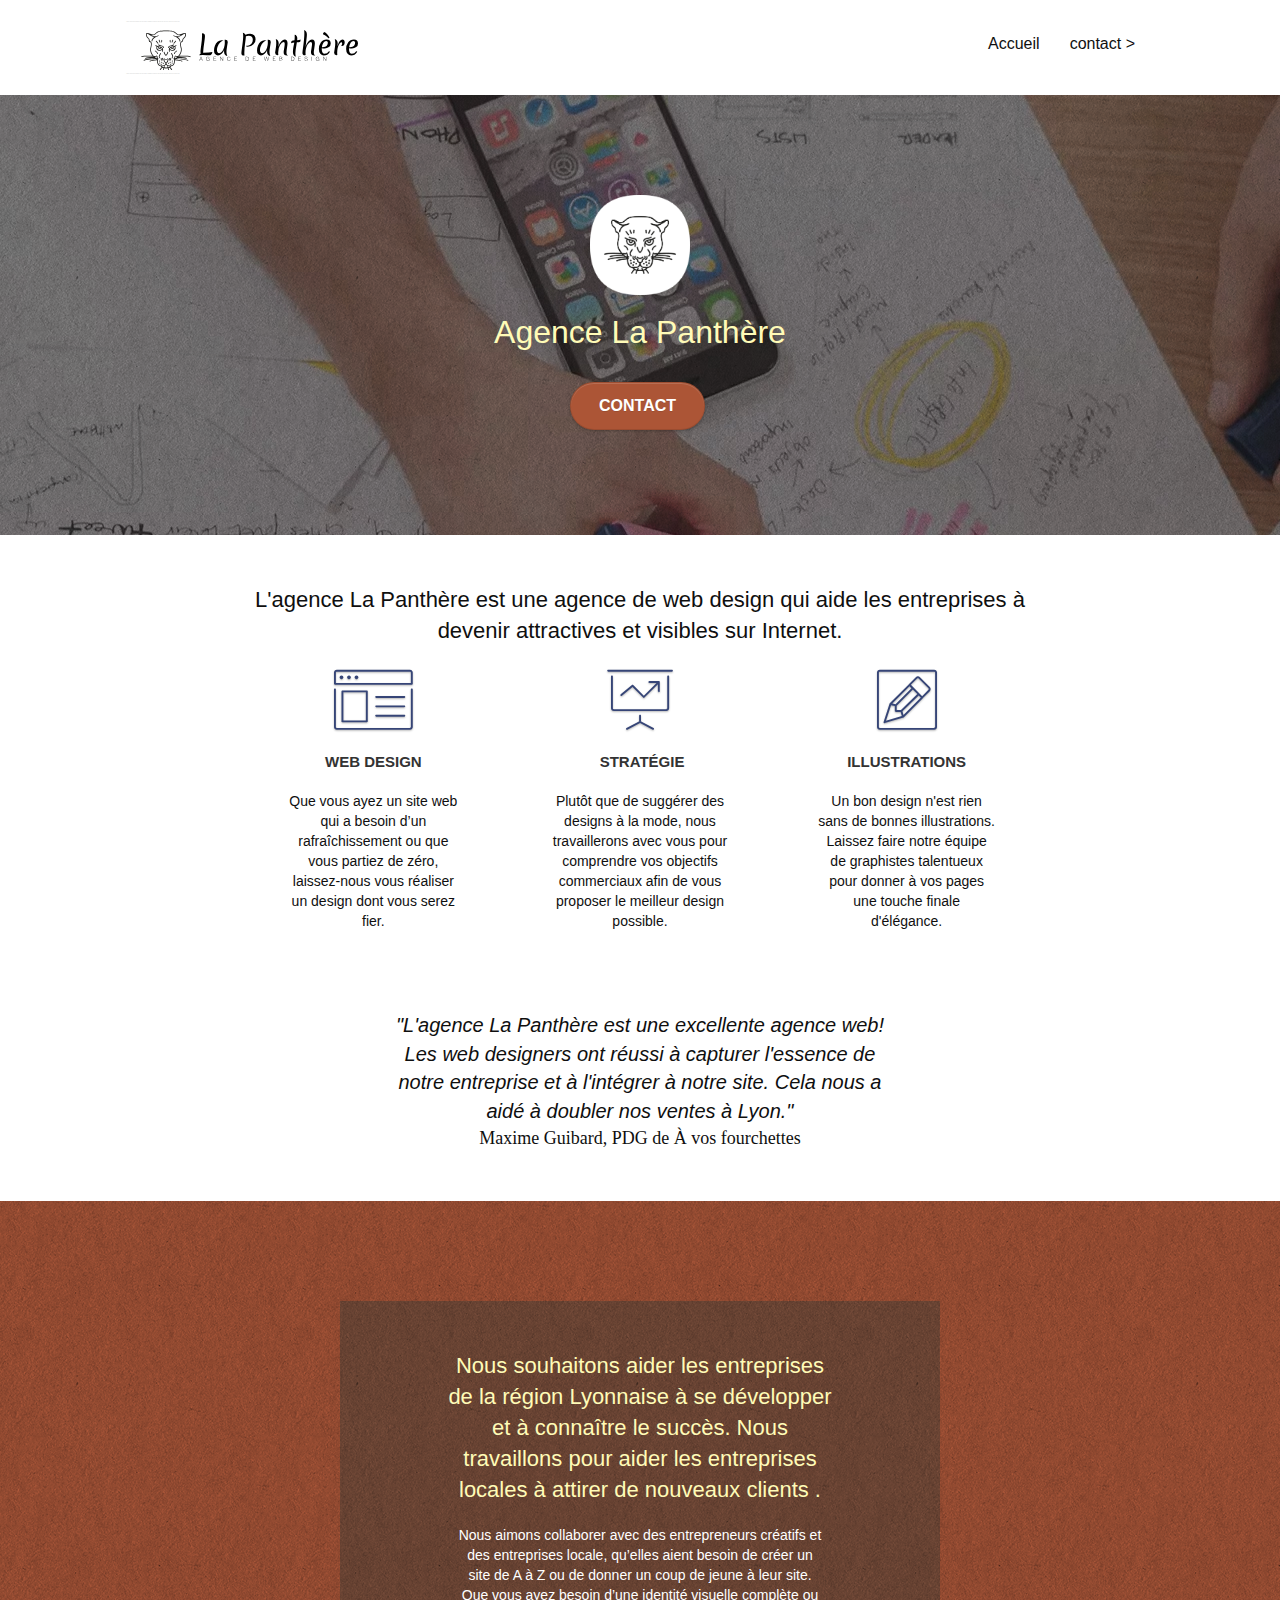
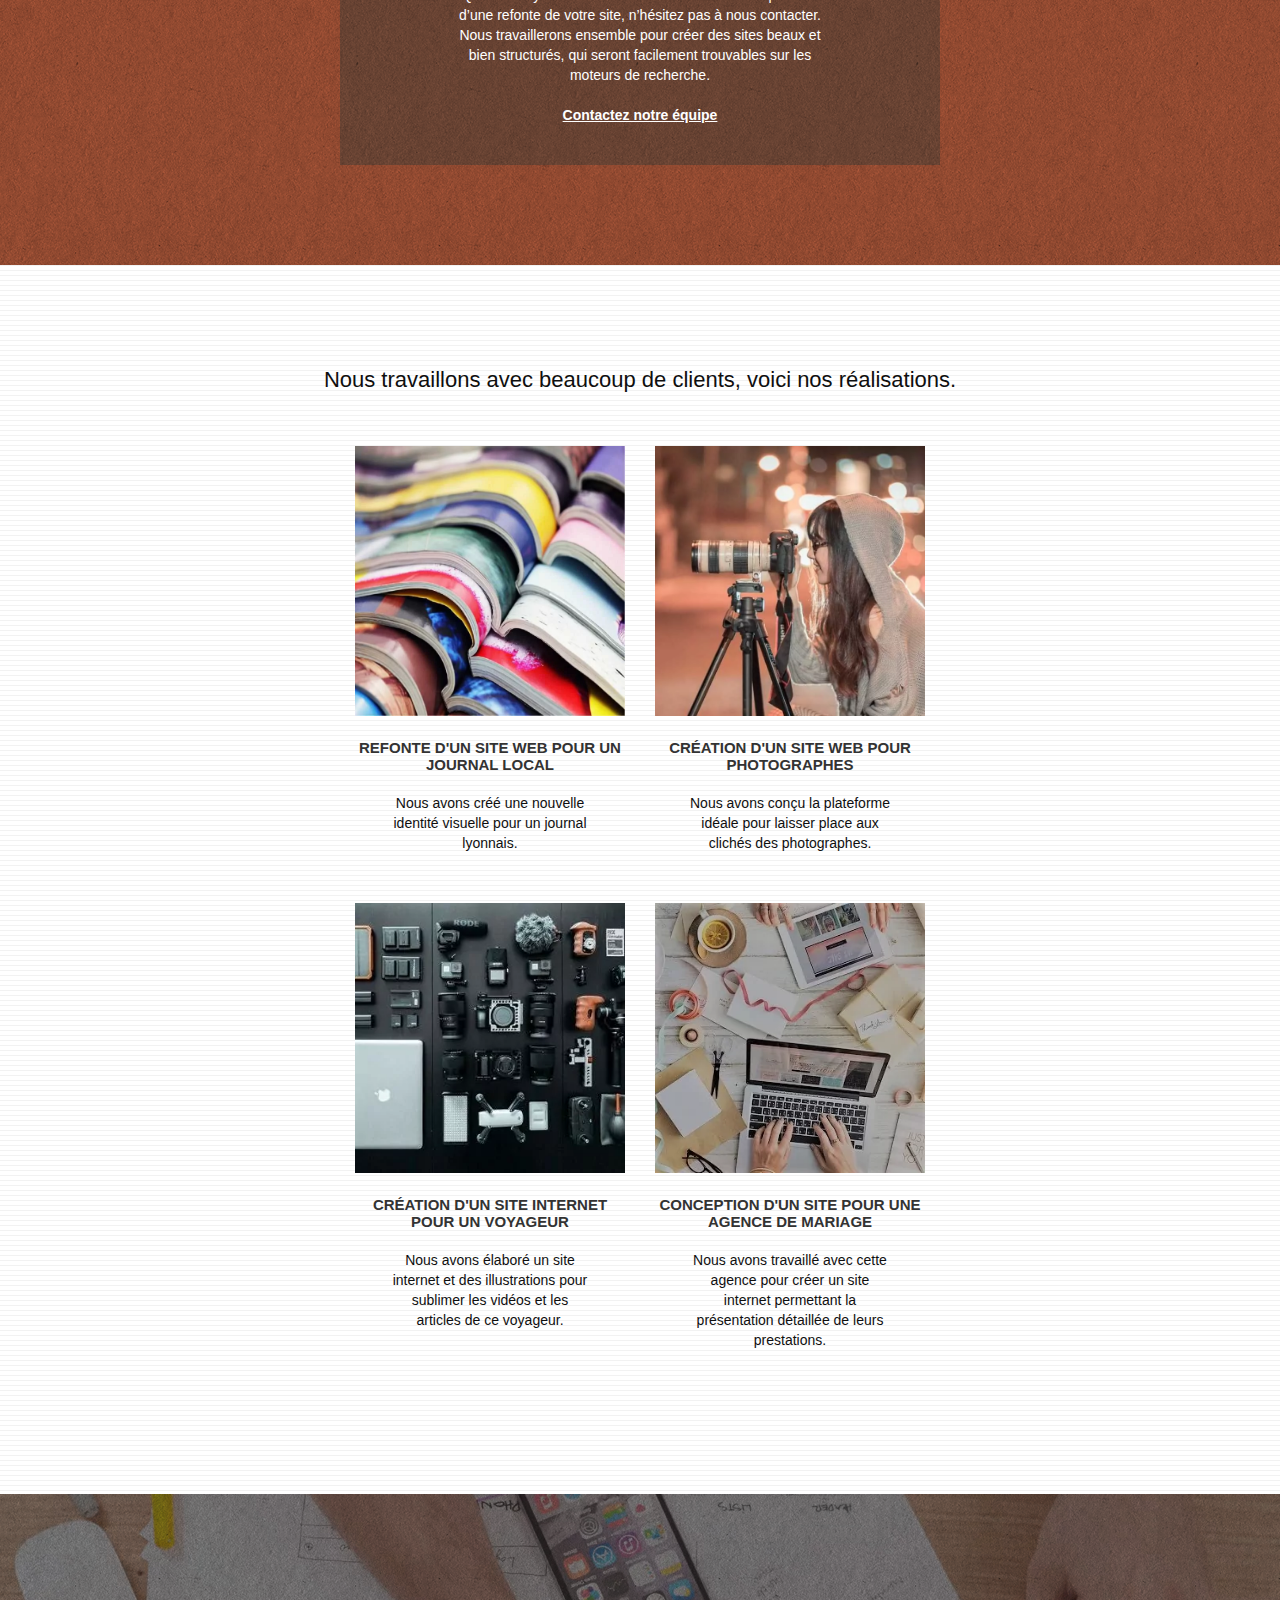
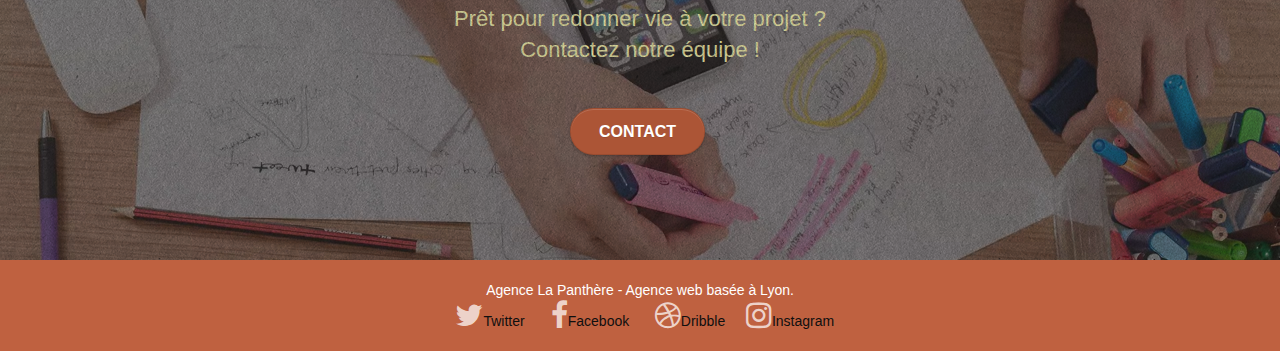
<file: index.html>
<!doctype html>
<html lang="fr">
<head>
    <meta charset="utf-8">
    <!-- <meta name="keywords" content="seo, google, site web, site internet, agence design paris, agence design, agence design,agence design,agence design,agence design,agence design,agence design,agence design,agence design"> --><!-- obsolète -->
    <meta name="description" content="L'agence La Panthère à Lyon est une entreprise de web design agile et adaptable, avec des graphistes talentueux qui rendent les entreprises attractives et visibles sur Internet avec des beaux sites structurés, pour leur succès.">
    <meta name="viewport" content="width=device-width, initial-scale=1.0, viewport-fit=cover">
    <link rel="shortcut icon" type="image/png" href="favicon.jpg">
    
	<link rel="stylesheet" type="text/css" href="./css/bootstrap.css">
	<link rel="stylesheet" type="text/css" href="style.css">
	<link rel="stylesheet" type="text/css" href="./css/font-awesome.css">
	<link rel="stylesheet" type="text/css" href="./css/et-line.css">
	
    
	<script src="./js/jquery-2.1.0.js"></script>
	<script src="./js/bootstrap.js"></script>
	<script src="./js/blocs.js"></script>
	<script src="./js/jquery.touchSwipe.js" defer></script>
	<!-- <script src="./js/gmaps.js"></script> -->

    <title>Entreprise webdesign Lyon</title>

    
<!-- Analytics -->
 
<!-- Analytics END -->
    
</head>
<body>
<!-- Principal conteneur -->
<div class="page-container">
    
<!-- bloc-0 -->
<div class="bloc bgc-white l-bloc " id="bloc-0">
	<div class="container bloc-sm">

		<nav class="navbar row">
			<div class="navbar-header">
				<div class="keywords" style="color:#cccccc;font-size:1px;">Agence web à paris, stratégie web, web design, illustrations, design de site web, site web, web, internet, site internet, site</div>
				<a class="navbar-brand" href="index.html"><img src="img/agence-la-panthere-monochrome.svg" alt="paris web design logo agence web meilleure agence" height="40" /></a>
				<div class="keywords" style="color:#cccccc;font-size:1px;">Agence web à paris, stratégie web, web design, illustrations, design de site web, site web, web, internet, site internet, site</div>
				<button id="nav-toggle" type="button" class="ui-navbar-toggle navbar-toggle" data-toggle="collapse" data-target=".navbar-1">
					<span class="sr-only">Toggle navigation</span><span class="icon-bar"></span><span class="icon-bar"></span><span class="icon-bar"></span>
				</button>
			</div>
			<div class="collapse navbar-collapse navbar-1 special-dropdown-nav">
				<ul class="site-navigation nav navbar-nav">
					<li>
						<a href="index.html">Accueil</a>
					</li>
					<!-- <li>
					</li> -->
					<li>
						<a href="page2.html">contact &gt;</a>
					</li>
				</ul>
			</div>
		</nav>
	</div>
</div>
<!-- bloc-0 END -->

<!-- bloc-1-presentation -->
<div class="bloc bgc-dark-slate-blue bg-banniere d-bloc bg-t-edge bloc-bg-texture texture-paper b-parallax" id="bloc-1-hero">
	<div class="container bloc-lg">
		<div class="row tight-width-whitespace">
			<div class="col-sm-12">
				<img src="img/logo.png" class="center-block image-resize-mode" width="100" alt="Agence La Panthère, agence web paris, création logo paris" />
				<h1 class="text-center hero-bloc-text tc-white ">
					Agence La Panthère
				</h1>
				<div class="text-center">
					<a href="page2.html" class="btn btn-lg btn-clean btn-rd cta-hero btn-atomic-tangerine" id="cta-hero">Contact</a>
				</div>
			</div>
		</div>
	</div>
</div>
<!-- bloc-1-presentation END -->

<!-- bloc-2-services -->
<div class="bloc bgc-white l-bloc" id="bloc-2-services">
	<div class="container bloc-md">
		<div class="row">
			<div class="col-sm-12 text-center">
				<h2>L'agence La Panthère est une agence de web design qui aide les entreprises à devenir attractives et visibles sur Internet.</h2><!-- <img alt="agence web, agence web paris, web design paris, stratégie web" src="img/title.png" /> -->
			</div>
		</div>
		<div class="row voffset-lg med-width-whitespace">
			<div class="col-sm-4">
				<div class="text-center">
					<span class="et-icon-browser sm-shadow icon-dark-slate-blue icons icon-lg"></span>
				</div>
				<h3 class="mg-md text-center">
					Web design
				</h3>
				<p class="text-center ">
					Que vous ayez un site web qui a besoin d&rsquo;un rafraîchissement ou que vous partiez de zéro, laissez-nous vous réaliser un design dont vous serez fier.
				</p>
			</div>
			<div class="col-sm-4">
				<div class="text-center">
					<span class="et-icon-presentation sm-shadow icon-dark-slate-blue icons icon-lg"></span>
				</div>
				<h3 class="mg-md text-center">
					&nbsp;Stratégie
				</h3>
				<p class="text-center ">
					Plutôt que de suggérer des designs à la mode, nous travaillerons avec vous pour comprendre vos objectifs commerciaux afin de vous proposer le meilleur design possible.<br>
				</p>
			</div>
			<div class="col-sm-4">
				<div class="text-center">
					<span class="et-icon-edit sm-shadow icon-dark-slate-blue icons icon-lg"></span>
				</div>
				<h3 class="mg-md text-center">
					Illustrations
				</h3>
				<p class="text-center ">
					Un bon design n'est rien sans de bonnes illustrations. Laissez faire notre équipe de graphistes talentueux pour donner à vos pages une touche finale d'élégance.
				</p>
			</div>
		</div>
		<div class="row voffset-lg voffset">
			<div class="col-xs-12 col-md-8 col-md-offset-2 text-center">
				<p class="citation"><cite>"L'agence La Panthère est une excellente agence web! Les web designers ont réussi à capturer l'essence de notre entreprise et à l'intégrer à notre site. Cela nous a aidé à doubler nos ventes à Lyon."</cite><br/>Maxime Guibard, PDG de À vos fourchettes</p>
				<!-- <img alt="agence web, agence web paris, web design paris, stratégie web" src="img/citation.png" /> -->

			</div>
		</div>
	</div>
</div>
<!-- bloc-2-services END -->

<!-- bloc-3-what-i-do -->
<div class="bloc tc-white bgc-atomic-tangerine bg-presentation d-bloc bloc-bg-texture texture-paper b-parallax" id="bloc-3-what-i-do">
	<div class="container bloc-lg">
		<div class="row tight-width-whitespace black-background">
			<div class="col-sm-12">
				<h2 class="mg-md text-center tc-white">
					Nous souhaitons aider les entreprises de la région Lyonnaise à se développer et à connaître le succès. Nous travaillons pour aider les entreprises locales à attirer de nouveaux clients .<br>
				</h2>
				<p class="text-center white">
					Nous aimons collaborer avec des entrepreneurs créatifs et des entreprises locale, qu’elles aient besoin de créer un site de A à Z ou de donner un coup de jeune à leur site. Que vous ayez besoin d’une identité visuelle complète ou d’une refonte de votre site, n’hésitez pas à nous contacter. Nous travaillerons ensemble pour créer des sites beaux et bien structurés, qui seront facilement trouvables sur les moteurs de recherche. <br><br><a class="ltc-white bold-link" href="page2.html">Contactez notre équipe</a><br>
				</p>
			</div>
		</div>
	</div>
</div>
<!-- bloc-3-what-i-do END -->

<!-- bloc-4-portfolio -->
<div class="bloc bgc-white bg-lines-h2-bg bg-repeat l-bloc" id="bloc-4-portfolio">
	<div class="container bloc-lg">
		<div class="row">
			<div class="col-sm-12 text-center">
				<!-- <img alt="agence web, agence web paris, web design paris, stratégie web" src="img/title2.png" /> -->
				<h2>Nous travaillons avec beaucoup de clients, voici nos réalisations.</h2>
			</div>
		</div>
		<div class="row tight-width-whitespace portfolio-row">
			<div class="col-sm-6">
				<a href="#" data-lightbox="img/1.webp" data-gallery-id="gallery-1" data-caption="Refonte d'un site web pour un journal local" data-frame="snapshot-lb"><img src="img/1.webp" alt="paris web design logo agence web meilleure agence et refonte site web journal" class="img-responsive portfolio-thumb" /></a>
				<h3 class="mg-md text-center">
					Refonte d'un site web pour un journal local
				</h3>
				<p class="text-center">
					Nous avons créé une nouvelle identité visuelle pour un journal lyonnais.
				</p>
			</div>
			<div class="col-sm-6">
				<a href="#" data-lightbox="img/2.webp" data-gallery-id="gallery-1" data-caption="Création d'un site web pour photographes" data-frame="snapshot-lb"><img src="img/2.webp" class="img-responsive portfolio-thumb" alt="paris web design logo agence web meilleure agence, Création d'un site web pour photographes" /></a>
				<h3 class="mg-md text-center">
					Création d'un site web pour photographes
				</h3>
				<p class="text-center">
					Nous avons conçu la plateforme idéale pour laisser place aux clichés des photographes.
				</p>
			</div>
		</div>
		<div class="row tight-width-whitespace portfolio-row">
			<div class="col-sm-6">
				<a href="#" data-lightbox="img/3.webp" data-gallery-id="gallery-1" data-caption="Création d'un site internet pour un voyageur" data-frame="snapshot-lb"><img src="img/3.webp" class="img-responsive portfolio-thumb" alt="paris web design logo agence web meilleure agence, Création d'un site web pour voyageur"/></a>
				<h3 class="mg-md text-center">
					Création d'un site internet pour un voyageur
				</h3>
				<p class="text-center">
					Nous avons élaboré un site internet et des illustrations pour sublimer les vidéos et les articles de ce voyageur.
				</p>
			</div>
			<div class="col-sm-6">
				<a href="#" data-lightbox="img/4.webp" data-gallery-id="gallery-1" data-caption="Conception d'un site pour une agence de mariage" data-frame="snapshot-lb"><img src="img/4.webp" class="img-responsive portfolio-thumb" alt="paris web design logo agence web meilleure agence, Création d'un site web pour agence de mariage" /></a>
				<h3 class="mg-md text-center">
					Conception d'un site pour une agence de mariage
				</h3>
				<p class="text-center">
					Nous avons travaillé avec cette agence pour créer un site internet permettant la présentation détaillée de leurs prestations.
				</p>
			</div>
		</div>
	</div>
</div>
<!-- bloc-4-portfolio END -->

<!-- bloc-5-cta -->
<div class="bloc bgc-dark-slate-blue bg-banniere d-bloc bloc-bg-texture texture-paper" id="bloc-5-cta">
	<div class="container bloc-lg">
		<div class="row">
			<h2 class="mg-md text-center tc-white">
				Prêt pour redonner vie à votre projet ?<br>Contactez notre équipe !
			</h2>
			<div class="col-sm-12 text-center">
				<a href="page2.html" class="btn btn-atomic-tangerine btn-clean btn-rd btn-lg cta-hero">Contact</a>
			</div>
		</div>
	</div>
</div>
<!-- bloc-5-cta END -->

<!-- Footer - bloc-8 -->
<div class="bloc bgc-atomic-tangerine d-bloc" id="bloc-8">
	<div class="container bloc-sm">
		<div class="row">
			<div class="col-sm-12">
				<p class="text-center white">
					Agence La Panthère - Agence web basée à Lyon.<br>
				</p>
				<div class="row row-no-gutters social">
					<div class="col-sm-3">
						<div class="text-center">
							<a class="social" href="index.html"><span class="fa fa-twitter icon-md"></span>Twitter</a>
						</div>
					</div>
					<div class="col-sm-3">
						<div class="text-center">
							<a class="social" href="index.html"><span class="fa fa-facebook icon-md"></span>Facebook</a>
						</div>
					</div>
					<div class="col-sm-3">
						<div class="text-center">
							<a class="social" href="index.html"><span class="fa fa-dribbble icon-md"></span>Dribble</a>
						</div>
					</div>
					<div class="col-sm-3">
						<div class="text-center">
							<a class="social" href="index.html"><span class="fa fa-instagram icon-md"></span>Instagram</a>
						</div>
					</div>
					<!-- <div class="keywords" style="color:#ffffff;">Agence web à paris, stratégie web, web design, illustrations, design de site web, site web, web, internet, site internet, site</div> -->
				</div>
				<!-- <div class="row"> -->
					<!-- <div class="col-sm-4">
						Partenaires
							<ul>
								<li><a href="voiture.com">voiture.com</a></li>
								<li><a href="pizza.com">pizza.com</a></li>
								<li><a href="matoiture.com">matoiture.com</a></li>
								<li><a href="immobilierseo.com">immobilierseo.com</a></li>
							</ul>		
					</div> -->
					<!-- <div class="col-sm-4"> -->
						<!-- Annuaires -->
						<!-- <ul> -->
							<!-- <li><a href="annuaireagence.com">annuaireagence.com</a></li> -->
							<!-- <li><a href="annuaireseo.com">annuaireseo.com</a></li> -->
							<!-- <li><a href="annuairemarketing.com">annuairemarketing.com</a></li> -->
							<!-- <li><a href="123seoture.com">123seo.com</a></li> -->
							<!-- <li><a href="123site.com">123site.com</a></li> -->
							<!-- <li><a href="annuairewordpress.com">annuairewordpress.com</a></li> -->
							<!-- <li><a href="listeagence.com">listeagence.com</a></li> -->
							<!-- <li><a href="meilleuresagencesparis.com">meilleuresagencesparis.com</a></li> -->
							<!-- <li><a href="listeseo.com">listeseo.com</a></li> -->
						<!-- </ul> -->
					<!-- </div> -->
					<!-- <div class="col-sm-4">
						Annuaires liste 2
						<ul>
							<li><a href="betterseo.com">betterseo.com</a></li>
							<li><a href="ameliorerseo.com">ameliorerseo.com</a></li>
							<li><a href="seojuicelien.com">seojuicelien.com</a></li>
							<li><a href="meilleursliens.com">meilleursliens.com</a></li>
							<li><a href="liensagogo.com">liensagogo.com</a></li>
							<li><a href="backlink.com">backlink.com</a></li>
							<li><a href="linkjuiceannuaire.com">linkjuiceannuaire.com</a></li>
							<li><a href="remontersurgoogle.com">remontersurgoogle.com</a></li>
							<li><a href="vraiseofiable.com">vraiseofiable.com</a></li>
						</ul>
					</div> -->
				<!-- </div> -->
			</div>
		</div>
	</div>
</div>
<!-- Footer - bloc-8 END -->

</div>
<!-- Principal conteneur END -->
    

</body>
</html>
</file>
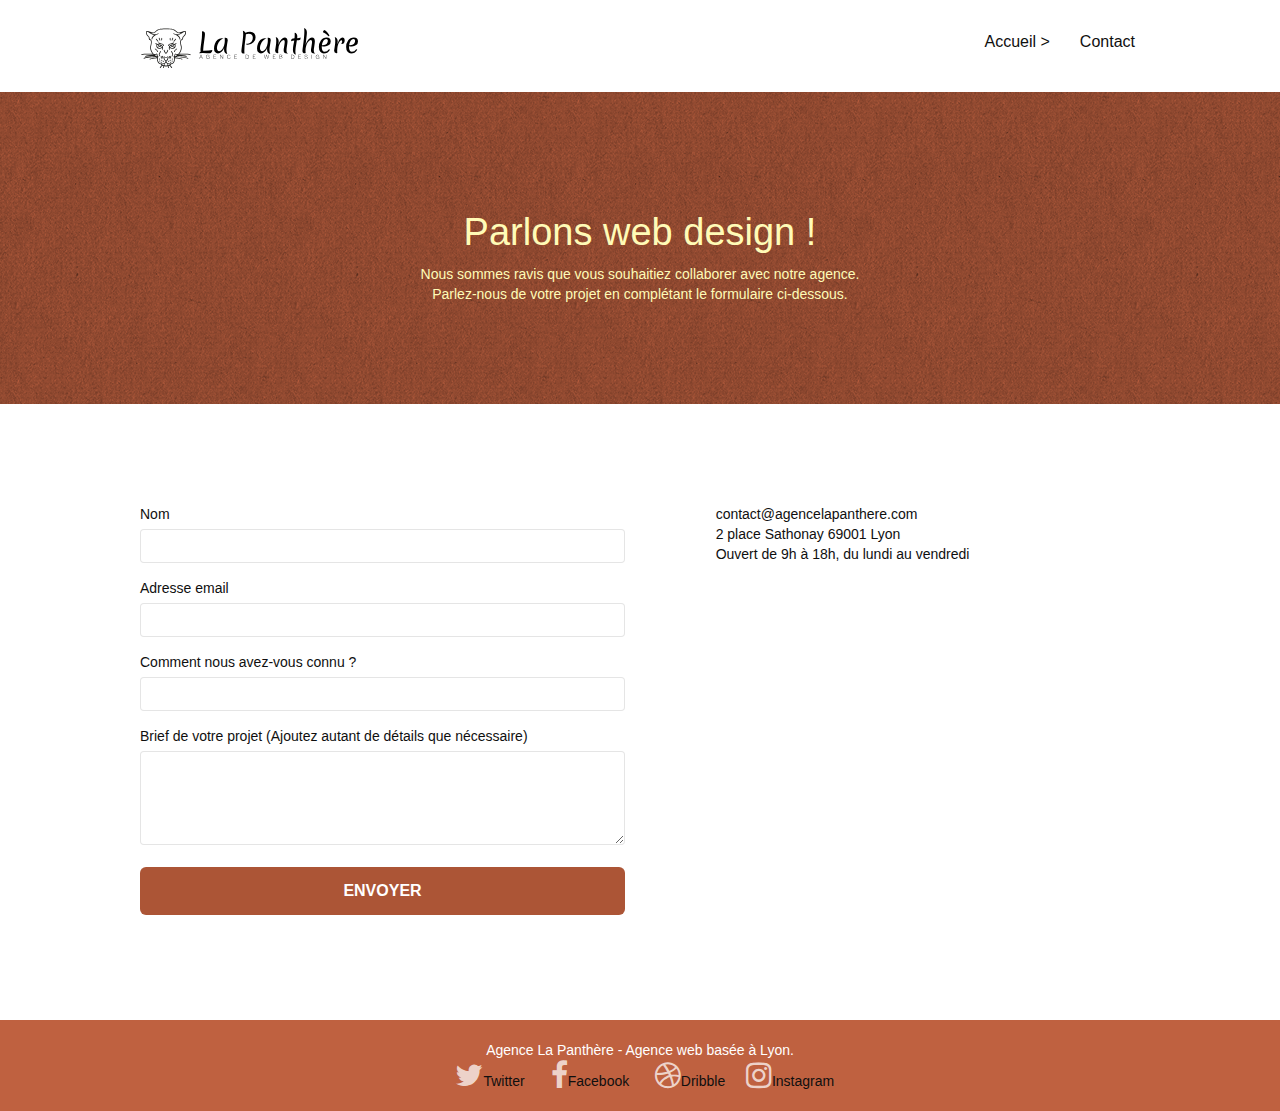
<file: page2.html>
<!doctype html>
<html lang="fr">
<head>
    <meta charset="utf-8">
    <!-- <meta name="keywords" content=""> --><!-- obsolète -->
    <meta name="description" content="">
    <meta name="viewport" content="width=device-width, initial-scale=1.0, viewport-fit=cover">
    <link rel="shortcut icon" type="image/png" href="favicon.jpg">
    <!-- <link rel="stylesheet" type="text/css" href="./css/bootstrap.min.css"> -->
	<link rel="stylesheet" type="text/css" href="./css/bootstrap.css">
	<link rel="stylesheet" type="text/css" href="style.css">
	<!-- <link rel="stylesheet" type="text/css" href="./css/font-awesome.min.css"> -->
	<link rel="stylesheet" type="text/css" href="./css/font-awesome.css">
	<!-- <link rel="stylesheet" type="text/css" href="./css/et-line.min.css"> -->
	<link rel="stylesheet" type="text/css" href="./css/et-line.css">
	
    
	<!-- 	<script src="./js/jquery-2.1.0.min.js"></script> -->
	<script src="./js/jquery-2.1.0.js" defer></script>
	<!-- <script src="./js/bootstrap.min.js"></script> -->
	<script src="./js/bootstrap.js" defer></script>
	<!-- <script src="./js/blocs.js"></script> -->
	<!-- <script src="./js/blocs.min.js"></script> -->
	<script src="./js/jqBootstrapValidation.js" defer></script>
	<script src="./js/formHandler.js" defer></script>
    <title>contact - La Panthère</title>

    
<!-- Analytics -->
 
<!-- Analytics END -->
    
</head>
<body>
<!-- Principal conteneur -->
<div class="page-container">
    
<!-- bloc-0 -->
<div class="bloc bgc-white l-bloc " id="bloc-0">
	<div class="container bloc-sm">
		<nav class="navbar row">
			<div class="navbar-header">
				<a class="navbar-brand" href="index.html"><img src="img/agence-la-panthere-monochrome.svg" alt="atlanta web design logo" height="40" /></a>
				<button id="nav-toggle" type="button" class="ui-navbar-toggle navbar-toggle" data-toggle="collapse" data-target=".navbar-1">
					<span class="sr-only">Toggle navigation</span><span class="icon-bar"></span><span class="icon-bar"></span><span class="icon-bar"></span>
				</button>
			</div>
			<div class="collapse navbar-collapse navbar-1 special-dropdown-nav">
				<ul class="site-navigation nav navbar-nav">
					<li>
						<a href="index.html">Accueil &gt;</a>
					</li>
					<!-- <li>
					</li> -->
					<li>
						<a href="page2.html">Contact</a>
					</li>
				</ul>
			</div>
		</nav>
	</div>
</div>
<!-- bloc-0 END -->

<!-- bloc-6 -->
<div class="bloc bg-dots-bg bg-repeat bgc-atomic-tangerine d-bloc bloc-bg-texture texture-paper" id="bloc-6">
	<div class="container bloc-lg">
		<div class="row">
			<div class="col-sm-12">
				<h1 class="text-center hero-bloc-text tc-white">
					Parlons web design !
				</h1>
				<p class="text-center mg-lg tc-white tight-width-whitespace">
					Nous sommes ravis que vous souhaitiez collaborer avec notre agence.<br>
					Parlez-nous de votre projet en complétant le formulaire ci-dessous.
				</p>
			</div>
		</div>
	</div>
</div>
<!-- bloc-6 END -->

<!-- bloc-7 -->
<div class="bloc bgc-white l-bloc" id="bloc-7">
	<div class="container bloc-lg">
		<div class="row">
			<div class="col-sm-6">
				<form id="form_1" novalidate data-success-msg="Your message has been sent." data-fail-msg="Sorry it seems that our mail server is not responding, Sorry for the inconvenience!">
					<div class="form-group">
						<label>
							Nom
						</label>
						<input id="name" class="form-control" required />
					</div>
					<div class="form-group">
						<label>
							Adresse email
						</label>
						<input id="email" class="form-control" type="email" required />
					</div>
					<div class="form-group">
						<label>
							Comment nous avez-vous connu ?
						</label>
						<input class="form-control" type="email" required id="input_504" />
					</div>
					<div class="form-group">
						<label>
							Brief de votre projet (Ajoutez autant de détails que nécessaire)<br>
						</label><textarea id="message" class="form-control" rows="4" cols="50" required></textarea>
					</div> 
					<button class="bloc-button btn btn-lg btn-block cta-hero btn-atomic-tangerine" type="submit">
						Envoyer
					</button>
				</form>
			</div>
			<div class="col-sm-6">
				<p>
					contact@agencelapanthere.com<br>2 place Sathonay 69001 Lyon<br>Ouvert de 9h à 18h, du lundi au vendredi<br>
				</p>
			</div>
		</div>
	</div>
</div>
<!-- bloc-7 END -->

<!-- ScrollToTop Button -->
<a class="bloc-button btn btn-d scrollToTop" onclick="scrollToTarget('1')"><span class="fa fa-chevron-up"></span></a>
<!-- ScrollToTop Button END-->


<!-- Footer - bloc-8 -->
<div class="bloc bgc-atomic-tangerine d-bloc" id="bloc-8">
	<div class="container bloc-sm">
		<div class="row">
			<div class="col-sm-12">
				<p class="text-center white">
					Agence La Panthère - Agence web basée à Lyon.<br>
				</p>
				<div class="row row-no-gutters social">
					<div class="col-sm-3">
						<div class="text-center">
							<a class="social" href="index.html"><span class="fa fa-twitter icon-md"></span>Twitter</a>
						</div>
					</div>
					<div class="col-sm-3">
						<div class="text-center">
							<a class="social" href="index.html"><span class="fa fa-facebook icon-md"></span>Facebook</a>
						</div>
					</div>
					<div class="col-sm-3">
						<div class="text-center">
							<a class="social" href="index.html"><span class="fa fa-dribbble icon-md"></span>Dribble</a>
						</div>
					</div>
					<div class="col-sm-3">
						<div class="text-center">
							<a class="social" href="index.html"><span class="fa fa-instagram icon-md"></span>Instagram</a>
						</div>
					</div>
				</div>
			</div>
		</div>
	</div>
</div>
<!-- Footer - bloc-8 END -->

</div>
<!-- Principal conteneur END -->
    

</body>
</html>
</file>
<file: style.css>
body {
    margin: 0;
    padding: 0;
    background: #FFF;
    overflow-x: hidden;
    -webkit-font-smoothing: antialiased;
    -moz-osx-font-smoothing: grayscale;
}

p{
    max-width: 75%;
    margin:auto;
}

h2{
    max-width: 80%;
    margin: auto;
}
a,
button {
    transition: all .3s ease-in-out;
    outline: none!important;
}

a:hover {
    text-decoration: none;
    cursor: pointer;
}

#page-loading-blocs-notifaction {
    position: fixed;
    top: 0;
    bottom: 0;
    width: 100%;
    z-index: 100000;
    background: #FFFFFF url("img/pageload-spinner.gif") no-repeat center center;
}

.bloc {
    width: 100%;
    clear: both;
    background: 50% 50% no-repeat;
    padding: 0 50px;
    -webkit-background-size: cover;
    -moz-background-size: cover;
    -o-background-size: cover;
    background-size: cover;
    position: relative;
}

.bloc .container {
    padding-left: 0;
    padding-right: 0;
}

.bloc-lg {
    padding: 100px 50px;
}

.bloc-md {
    padding: 50px;
}

.bloc-sm {
    padding: 20px 50px;
}

.bg-center,
.bg-l-edge,
.bg-r-edge,
.bg-t-edge,
.bg-b-edge,
.bg-tl-edge,
.bg-bl-edge,
.bg-tr-edge,
.bg-br-edge,
.bg-repeat {
    -webkit-background-size: auto!important;
    -moz-background-size: auto!important;
    -o-background-size: auto!important;
    background-size: auto!important;
}

.bg-repeat {
    background: repeat;
}

.bg-t-edge {
    background: top no-repeat;
}

.bloc-bg-texture::before {
    content: "";
    background-size: 2px 2px;
    position: absolute;
    top: 0;
    bottom: 0;
    left: 0;
    right: 0;
}

.texture-paper::before {
    background: url("img/texture-paper.png");
    background-size: 280px 280px;
}

.b-parallax {
    background-attachment: fixed;
}

.d-bloc {
    color: rgba(255, 255, 255, .7);
}

.d-bloc button:hover {
    color: rgba(255, 255, 255, .9);
}

.d-bloc .icon-round,
.d-bloc .icon-square,
.d-bloc .icon-rounded,
.d-bloc .icon-semi-rounded-a,
.d-bloc .icon-semi-rounded-b {
    border-color: rgba(255, 255, 255, .9);
}

.d-bloc .divider-h span {
    border-color: rgba(255, 255, 255, .2);
}

.d-bloc .a-btn,
.d-bloc .navbar a,
.d-bloc .navbar-brand,
.d-bloc a .icon-sm,
.d-bloc a .icon-md,
.d-bloc a .icon-lg,
.d-bloc a .icon-xl,
.d-bloc h1 a,
.d-bloc h2 a,
.d-bloc h3 a,
.d-bloc h4 a,
.d-bloc h5 a,
.d-bloc h6 a,
.d-bloc p a {
    color: rgba(255, 255, 255, 0.747);
}

.d-bloc .a-btn:hover,
.d-bloc .navbar a:hover,
.d-bloc .navbar-brand:hover,
.d-bloc a:hover .icon-sm,
.d-bloc a:hover .icon-md,
.d-bloc a:hover .icon-lg,
.d-bloc a:hover .icon-xl,
.d-bloc h1 a:hover,
.d-bloc h2 a:hover,
.d-bloc h3 a:hover,
.d-bloc h4 a:hover,
.d-bloc h5 a:hover,
.d-bloc h6 a:hover,
.d-bloc p a:hover {
    color: rgba(255, 255, 255, 1);
}

.d-bloc .navbar-toggle .icon-bar {
    background: rgba(255, 255, 255, 1);
}

.d-bloc .btn-wire,
.d-bloc .btn-wire:hover {
    color: rgba(255, 255, 255, 1);
    border-color: rgba(255, 255, 255, 1);
}

.d-bloc .panel {
    color: rgba(0, 0, 0, .5);
}

.d-bloc .panel button:hover {
    color: rgba(0, 0, 0, .7);
}

.d-bloc .panel icon {
    border-color: rgba(0, 0, 0, .7);
}

.d-bloc .panel .divider-h span {
    border-color: rgba(0, 0, 0, .1);
}

.d-bloc .panel .a-btn {
    color: rgba(0, 0, 0, .6);
}

.d-bloc .panel .a-btn:hover {
    color: rgba(0, 0, 0, 1);
}

.d-bloc .panel .btn-wire,
.d-bloc .panel .btn-wire:hover {
    color: rgba(0, 0, 0, .7);
    border-color: rgba(0, 0, 0, .3);
}

.d-bloc .panel,
.l-bloc {
    color: rgba(0, 0, 0, .5);
}

.d-bloc .panel button:hover,
.l-bloc button:hover {
    color: rgba(0, 0, 0, .7);
}

.l-bloc .icon-round,
.l-bloc .icon-square,
.l-bloc .icon-rounded,
.l-bloc .icon-semi-rounded-a,
.l-bloc .icon-semi-rounded-b {
    border-color: rgba(0, 0, 0, .7);
}

.d-bloc .panel .divider-h span,
.l-bloc .divider-h span {
    border-color: rgba(0, 0, 0, .1);
}

.d-bloc .panel .a-btn,
.l-bloc .a-btn,
.l-bloc .navbar a,
.l-bloc .navbar-brand,
.l-bloc a .icon-sm,
.l-bloc a .icon-md,
.l-bloc a .icon-lg,
.l-bloc a .icon-xl,
.l-bloc h1 a,
.l-bloc h2 a,
.l-bloc h3 a,
.l-bloc h4 a,
.l-bloc h5 a,
.l-bloc h6 a,
.l-bloc p a {
    color: rgba(0, 0, 0, .6);
}

.d-bloc .panel .a-btn:hover,
.l-bloc .a-btn:hover,
.l-bloc .navbar a:hover,
.l-bloc .navbar-brand:hover,
.l-bloc a:hover .icon-sm,
.l-bloc a:hover .icon-md,
.l-bloc a:hover .icon-lg,
.l-bloc a:hover .icon-xl,
.l-bloc h1 a:hover,
.l-bloc h2 a:hover,
.l-bloc h3 a:hover,
.l-bloc h4 a:hover,
.l-bloc h5 a:hover,
.l-bloc h6 a:hover,
.l-bloc p a:hover {
    color: rgba(0, 0, 0, 1);
}

.l-bloc .navbar-toggle .icon-bar {
    color: rgba(0, 0, 0, .6);
}

.d-bloc .panel .btn-wire,
.d-bloc .panel .btn-wire:hover,
.l-bloc .btn-wire,
.l-bloc .btn-wire:hover {
    color: rgba(0, 0, 0, .7);
    border-color: rgba(0, 0, 0, .3);
}

.voffset {
    margin-top: 30px;
}

.voffset-lg {
    margin-top: 80px;
}

.row-no-gutters {
    margin-right: 0;
    margin-left: 0;
}

.row.row-no-gutters > [class^="col-"],
.row.row-no-gutters > [class*=" col-"] {
    padding-right: 0;
    padding-left: 0;
}

#bloc-1-hero h1 {
    font-size: 32px;
}

.navbar {
    margin-bottom: 0;
    z-index: 1;
}

.navbar-brand {
    height: auto;
    padding: 3px 15px;
    font-size: 25px;
    font-weight: normal;
    font-weight: 600;
    line-height: 44px;
}

.navbar-brand img {
    max-height: 200px;
    margin: 0 5px 0 0;
    display: inline;
}

.navbar-brand img[src$=svg] {
    min-width: 100px;
}

.nav-center .navbar-brand img {
    margin: 0;
}

.navbar .nav {
    padding-top: 2px;
    margin-right: -16px;
    float: right;
    z-index: 1;
}

.nav > li {
    float: left;
    margin-top: 4px;
    font-size: 16px;
}

.navbar-nav .open .dropdown-menu > li > a {
    text-align: inherit;
}

.navbar-nav li{
    margin-bottom: 15px;
}
.nav > li a:hover,
.nav > li a:focus {
    background: transparent;
}

.navbar-toggle {
    margin: 10px 10px 0 0;
    border: 0px;
}

.navbar-toggle:hover {
    background: transparent!important;
}

.navbar-toggle .icon-bar {
    background-color: rgba(0, 0, 0, .5);
    width: 26px;
}

.nav-invert .navbar .nav {
    float: left;
}

.nav-invert .navbar-header,
.nav-invert .navbar-brand {
    float: right;
    position: relative;
    z-index: 2;
}

.citation{
    font-family: "sans-serif";
    font-size: 18px;
    font-weight:200;    
}

.citation cite{
    font-family: "Helvetica", "sans-serif";
    
    font-size: 20px;
    font-weight: normal;
}

#bloc-8 .col-sm-4{
    margin-top: 20px;
}

.col-sm-6 a img{
    width: 100%;
    height: auto;
}

@media (min-width: 768px) {
    .site-navigation {
        position: absolute;
        top: 50%;
        right: 20px;
        transform: translate(0, -50%);
        -webkit-transform: translateY(-50%);
    }
    .nav > li .dropdown-menu a,
    .nav > li .dropdown-menu a:hover {
        color: #3b3b3b;
    }
    .nav-invert .site-navigation {
        left: 0;
        right: 0;
    }
    .nav-center {
        text-align: center;
    }
    .nav-center .navbar-header {
        width: 100%;
    }
    .nav-center .navbar-header,
    .nav-center .navbar-brand,
    .nav-center .nav > li {
        float: none;
        display: inline-block;
    }
    .nav-center .site-navigation {
        position: relative;
        width: 100%;
        right: 0;
        margin-right: 0px;
        margin-top: 20px;
    }
    .nav-center.mini-nav .navbar-toggle {
        float: none;
        margin: 10px auto 0;
    }
}

.nav > li > .dropdown a {
    background: none!important;
    display: block;
    padding: 14px 15px;
}

nav .caret {
    margin: 0 5px;
}

.dropdown-menu .dropdown-menu {
    top: -8px;
    left: 100%;
}

.dropdown-menu .dropmenu-flow-right {
    top: 100%;
    left: 0;
    margin-left: -1px;
    border-top-left-radius: 0;
    border-top-right-radius: 0;
}

.dropdown-menu .dropdown span {
    border: 4px solid black;
    border-top-color: transparent;
    border-right-color: transparent;
    border-bottom-color: transparent;
    margin: 6px -5px 0 0!important;
    float: right;
}

.mg-md {
    margin-top: 10px;
    margin-bottom: 20px;
}

.mg-lg {
    margin-top: 10px;
    margin-bottom: 40px;
}

.btn {
    margin: 0 5px 5px 0;
}

.btn.pull-right {
    margin: 0 0 5px 5px;
}

.btn-d,
.btn-d:hover,
.btn-d:focus {
    color: #FFF;
    background: rgba(0, 0, 0, .3);
}

button {
    outline: none!important;
}

.btn-rd {
    border-radius: 40px;
}

.btn-clean {
    border: 1px solid rgba(0, 0, 0, .08);
    border-bottom-color: rgba(0, 0, 0, .1);
    text-shadow: 0 1px 0 rgba(0, 0, 1, .1);
    box-shadow: 0 1px 3px rgba(0, 0, 1, .25), inset 0 1px 0 0 rgba(255, 255, 255, .15);
}

.icon-md {
    font-size: 30px!important;
}

.icon-lg {
    font-size: 60px!important;
}

.sm-shadow {
    text-shadow: 0 1px 2px rgba(0, 0, 0, .3);
}

.panel-sq,
.panel-sq .panel-heading,
.panel-sq .panel-footer {
    border-radius: 0;
}

.panel-rd {
    border-radius: 30px;
}

.panel-rd .panel-heading {
    border-radius: 29px 29px 0 0;
}

.panel-rd .panel-footer {
    border-radius: 0 0 29px 29px;
}

.form-control {
    border-color: rgba(0, 0, 0, .1);
    box-shadow: none;
}

.scrollToTop {
    width: 40px;
    height: 40px;
    position: fixed;
    bottom: 20px;
    right: 20px;
    /* opacity: 0; */
    display: none;
    z-index: 500;
    transition: all .3s ease-in-out;
}

.scrollToTop span {
    margin-top: 6px;
}

.showScrollTop {
    font-size: 14px;
    opacity: 1;
}

a[data-lightbox] {
    position: relative;
    display: block;
    text-align: center;
}

a[data-lightbox]:hover::before {
    content: "+";
    font-family: "HelveticaNeue-Light", "Helvetica Neue Light", "Helvetica Neue", Helvetica, Arial;
    font-size: 32px;
    width: 50px;
    height: 50px;
    margin-left: -25px;
    border-radius: 50%;
    background: rgba(0, 0, 0, .6);
    color: #FFF;
    font-weight: 100;
    z-index: 1;
    position: absolute;
    top: 50%;
    transform: translateY(-50%);
    -webkit-transform: translateY(-50%);
}

a[data-lightbox]:hover img {
    opacity: 0.6;
    -webkit-animation-fill-mode: none;
    animation-fill-mode: none;
}

#lightbox-modal {
    display: flex;
    align-items: center;
}

#lightbox-modal .modal-dialog {
    width: 90%;
    max-width: 900px;
    margin: 0 auto 0;
}

#lightbox-modal .modal-dialog img {
    max-height: 90vh;
    margin: 0 auto;
}

.lightbox-caption {
    padding: 20px;
    color: #FFF;
    background: rgba(0, 0, 0, .5);
    position: absolute;
    left: 15px;
    right: 15px;
    bottom: 5px;
}

.close-lightbox {
    color: #FFF;
    font-size: 30px;
    position: absolute;
    top: 20px;
    right: 20px;
    z-index: 20;
    background: rgba(0, 0, 0, .5);
    border: none;
    line-height: 30px;
    padding: 0 9px 5px;
    opacity: 0.3;
}

.close-lightbox:hover,
.next-lightbox:hover,
.prev-lightbox:hover {
    opacity: 1.0;
    color: #FFF;
}

.next-lightbox,
.prev-lightbox {
    font-size: 20px;
    color: rgba(255, 255, 255, .9);
    background: rgba(0, 0, 0, .5);
    transition: all .2s ease-in-out;
    position: absolute;
    top: 45%;
    z-index: 1;
    opacity: 0.4;
}

.next-lightbox {
    padding: 6px 8px 1px 13px;
    right: 25px;
}

.prev-lightbox {
    padding: 6px 13px 1px 10px;
    left: 25px;
}

.snapshot-lb .modal-body {
    padding-bottom: 45px;
}

.snapshot-lb .lightbox-caption {
    padding: 0;
    color: rgba(0, 0, 0, .5);
    background: none;
}

h1,
h2,
h3,
h4,
h5,
h6,
p,
label,
.btn,
a {
    font-family: "helvetica";
    font-weight: 400;
    color: #0f0f0f!important;
}

.container {
    max-width: 1000px;
}

.hero-bloc-text {
    font-size: 38px;
}

.hero-bloc-text-sub {
    font-size: 36px;
}

.statement-bloc-text {
    line-height: 26px;
    font-style: italic;
    font-size: 20px;
    text-align: center;
    font-weight: lighter;
    max-width: 520px;
    margin: auto auto auto auto;
}

p {
    font-size: 14px;
}

.tight-width-whitespace {
    max-width: 600px;
    margin: auto auto auto auto;
}

.h1 {
    font-size: 20px;
    font-family: "Open Sans";
}

.cta-hero {
    margin-top: 22px;
    color: #FFFFFF!important;
    text-transform: uppercase;
    padding: 12px 28px 12px 28px;
    font-size: 16px;
    font-weight: 700;
}

.social {
    max-width: 400px;
    margin: auto auto auto auto;
}

h2 {
    font-size: 22px;
    line-height: 1.4em;
}

h3 {
    font-size: 15px;
    text-transform: uppercase;
    font-weight: 700;
    color: #333333!important;
}

.med-width-whitespace {
    max-width: 800px;
    margin: auto auto auto auto;
    box-shadow: 0px 0px 0px #000000;
}

h1 {
    color: #333333!important;
}

h4 {
    color: #333333!important;
}

.icons {
    margin-bottom: 14px;
    margin-top: 24px;
}

.white {
    color: #FFFFFF!important;
}

.portfolio-thumb {
    margin-bottom: 24px;
}

.portfolio-row {
    margin-bottom: 44px;
    margin-top: 50px;
}

.avatar {
    box-shadow: 0px 4px 9px rgba(0, 0, 0, 0.3);
}

.black-background {
    background-color: rgba(131, 88, 68, 0.90);
    padding: 40px 40px 40px 40px;
}

.bold-link {
    font-weight: 900;
    text-decoration: underline!important;
}

.bgc-white {
    background-color: #FFFFFF;
}

.bgc-dark-slate-blue {
    background-color: #364577;
}

.bgc-atomic-tangerine {
    background-color: #BF6140;
}

.tc-white {
    color: #fffbb7!important;
}

.btn-atomic-tangerine {
    background: #AC5536;
    color: #FFFFFF!important;
}

.btn-atomic-tangerine:hover {
    background: #c27956!important;
    color: #FFFFFF!important;
}

.ltc-white {
    color: #FFFFFF!important;
}

.ltc-white:hover {
    color: #cccccc!important;
}

.ltc-atomic-tangerine {
    color: #BF6140!important;
}

.ltc-atomic-tangerine:hover {
    color: #c27956!important;
}

.icon-dark-slate-blue {
    color: #364577!important;
    border-color: #364577!important;
}

.bg-dots-bg {
    background-image: url("img/dots-bg.png");
}

.bg-lines-h2-bg {
    background-image: url("img/lines-h2-bg.png");
}

.bg-banniere {
    background-image: url("img/agence-la-panthere.webp");
}

.bg-presentation {
    background-image: url("img/image-de-presentation.webp");
}

@media (max-width: 1024px) {
    .bloc {
        padding-left: 20px;
        padding-right: 20px;
    }
    .bloc.full-width-bloc,
    .bloc-tile-2.full-width-bloc .container,
    .bloc-tile-3.full-width-bloc .container,
    .bloc-tile-4.full-width-bloc .container {
        padding-left: 0;
        padding-right: 0;
    }
}

@media (max-width: 992px) and (min-width: 768px) {
    .navbar .nav {
        max-width: 80%
    }
    .nav-center.navbar .nav {
        max-width: 100%
    }
}

@media only screen and (min-width: 768px) and (max-width: 1024px) and (orientation: landscape) {
    .b-parallax {
        background-attachment: scroll;
    }
}

@media only screen and (min-width: 1024px) and (max-width: 1366px) and (-webkit-min-device-pixel-ratio: 1.5) {
    .b-parallax {
        background-attachment: scroll;
    }
}

@media (max-width: 991px) {
    .container {
        width: 100%;
    }
    .b-parallax {
        background-attachment: scroll;
    }
    .page-container,
    #hero-bloc {
        overflow-x: hidden;
        position: relative;
    }
    /* .bloc {
        padding-left: constant(safe-area-inset-left);
        padding-right: constant(safe-area-inset-right);
    } */
    .bloc-group,
    .bloc-group .bloc {
        display: block;
        width: 100%;
    }
    .bloc-fill-screen .fill-bloc-top-edge,
    .bloc-fill-screen .fill-bloc-bottom-edge {
        padding: 0 20px;
        /* padding-left: constant(safe-area-inset-left);
        padding-right: constant(safe-area-inset-right); */
    }
}

@media (max-width: 767px) {
    .page-container {
        overflow-x: hidden;
        position: relative;
    }
    h1,
    h2,
    h3,
    h4,
    h5,
    h6,
    p,
    #disqus_thread {
        padding-left: 10px!important;
        padding-right: 10px!important;
    }
    .b-parallax {
        background-attachment: scroll;
    }
    .navbar .nav {
        padding-top: 0;
        border-top: 1px solid rgba(0, 0, 0, .2);
        float: none!important;
    }
    .navbar.row {
        margin-left: 0;
        margin-right: 0;
    }
    .site-navigation {
        position: inherit;
        transform: none;
        -webkit-transform: none;
        -ms-transform: none;
    }
    .nav > li {
        margin-top: 0;
        border-bottom: 1px solid rgba(0, 0, 0, .1);
        background: rgba(0, 0, 0, .05);
        text-align: left;
        padding-left: 15px;
        width: 100%;
    }
    .nav > li:hover {
        background: rgba(0, 0, 0, .08);
    }
    .dropdown .dropdown a .caret {
        float: none;
        margin: 5px 0 0 10px!important;
        border: 4px solid black;
        border-bottom-color: transparent;
        border-right-color: transparent;
        border-left-color: transparent;
    }
    #hero-bloc .navbar .nav {
        background: rgba(0, 0, 0, .8);
    }
    #hero-bloc .navbar .nav a {
        color: rgba(255, 255, 255, .6);
    }
    .hero {
        padding: 50px 0;
    }
    .hero-nav {
        left: -1px;
        right: -1px;
    }
    .navbar-collapse {
        padding: 0;
        overflow-x: hidden;
        -webkit-box-shadow: none;
        box-shadow: none;
    }
    .navbar-brand img {
        max-height: 40px;
        width: auto;
    }
    .nav-invert .navbar-header {
        float: none;
        width: 100%;
    }
    .nav-invert .navbar-toggle {
        float: left;
        margin-left: 10px;
    }
    .bloc {
        padding-left: 0;
        padding-right: 0;
    }
    .bloc-xxl,
    .bloc-xl,
    .bloc-lg {
        padding: 40px 0;
    }
    .bloc-sm,
    .bloc-md {
        padding-left: 0;
        padding-right: 0;
    }
    .bloc-tile-2 .container,
    .bloc-tile-3 .container,
    .bloc-tile-4 .container,
    .bloc-fill-screen .fill-bloc-top-edge,
    .bloc-fill-screen .fill-bloc-bottom-edge {
        padding-left: 0;
        padding-right: 0;
    }
    .a-block {
        padding: 0 10px;
    }
    .btn-dwn {
        display: none;
    }
    .voffset {
        margin-top: 5px;
    }
    .voffset-md {
        margin-top: 20px;
    }
    .voffset-lg {
        margin-top: 30px;
    }
    form {
        padding: 5px;
    }
    .close-lightbox {
        display: inline-block;
    }
    .blocsapp-device-iphone5 {
        background-size: 216px 425px;
        padding-top: 60px;
        width: 216px;
        height: 425px;
    }
    .blocsapp-device-iphone5 img {
        width: 180px;
        height: 320px;
    }
}

@media (max-width: 400px) {
    .bloc {
        padding-left: 0;
        padding-right: 0;
    }
}

@media (max-width: 767px) {
    .bloc-mob-center-text {
        text-align: center;
    }
    .row{
        margin-top: 0;
        margin-bottom: 14px;
        padding: 20px;
    }
    .col-sm-6 a img{
        margin: auto;
        margin-top: 35px;
        max-width: 300px;  
    }
    .row-no-gutters .text-center a{
        width: 50%;
        display: flex;
        justify-content: space-between;
        align-items: center;
        margin-bottom: 20px;
        
    }
}
</file>
<file: css/et-line.css>
@font-face {
    font-family: et-line;
    src: url(../fonts/et-line.eot);
    src: url(../fonts/et-line.eot?#iefix) format('embedded-opentype'), url(../fonts/et-line.woff) format('woff'), url(../fonts/et-line.ttf) format('truetype'), url(../fonts/et-line.svg#et-line) format('svg');
    font-weight: 400;
    font-style: normal
}

.et-icon-adjustments,
.et-icon-alarmclock,
.et-icon-anchor,
.et-icon-aperture,
.et-icon-attachment,
.et-icon-bargraph,
.et-icon-basket,
.et-icon-beaker,
.et-icon-bike,
.et-icon-book-open,
.et-icon-briefcase,
.et-icon-browser,
.et-icon-calendar,
.et-icon-camera,
.et-icon-caution,
.et-icon-chat,
.et-icon-circle-compass,
.et-icon-clipboard,
.et-icon-clock,
.et-icon-cloud,
.et-icon-compass,
.et-icon-desktop,
.et-icon-dial,
.et-icon-document,
.et-icon-documents,
.et-icon-download,
.et-icon-dribbble,
.et-icon-edit,
.et-icon-envelope,
.et-icon-expand,
.et-icon-facebook,
.et-icon-flag,
.et-icon-focus,
.et-icon-gears,
.et-icon-genius,
.et-icon-gift,
.et-icon-global,
.et-icon-globe,
.et-icon-googleplus,
.et-icon-grid,
.et-icon-happy,
.et-icon-hazardous,
.et-icon-heart,
.et-icon-hotairballoon,
.et-icon-hourglass,
.et-icon-key,
.et-icon-laptop,
.et-icon-layers,
.et-icon-lifesaver,
.et-icon-lightbulb,
.et-icon-linegraph,
.et-icon-linkedin,
.et-icon-lock,
.et-icon-magnifying-glass,
.et-icon-map,
.et-icon-map-pin,
.et-icon-megaphone,
.et-icon-mic,
.et-icon-mobile,
.et-icon-newspaper,
.et-icon-notebook,
.et-icon-paintbrush,
.et-icon-paperclip,
.et-icon-pencil,
.et-icon-phone,
.et-icon-picture,
.et-icon-pictures,
.et-icon-piechart,
.et-icon-presentation,
.et-icon-pricetags,
.et-icon-printer,
.et-icon-profile-female,
.et-icon-profile-male,
.et-icon-puzzle,
.et-icon-quote,
.et-icon-recycle,
.et-icon-refresh,
.et-icon-ribbon,
.et-icon-rss,
.et-icon-sad,
.et-icon-scissors,
.et-icon-scope,
.et-icon-search,
.et-icon-shield,
.et-icon-speedometer,
.et-icon-strategy,
.et-icon-streetsign,
.et-icon-tablet,
.et-icon-target,
.et-icon-telescope,
.et-icon-toolbox,
.et-icon-tools,
.et-icon-tools-2,
.et-icon-trophy,
.et-icon-tumblr,
.et-icon-twitter,
.et-icon-upload,
.et-icon-video,
.et-icon-wallet,
.et-icon-wine {
    font-family: et-line;
    speak: none;
    font-style: normal;
    font-weight: 400;
    font-variant: normal;
    text-transform: none;
    line-height: 1;
    -webkit-font-smoothing: antialiased;
    -moz-osx-font-smoothing: grayscale;
    display: inline-block
}

.et-icon-mobile:before {
    content: "\e000"
}

.et-icon-laptop:before {
    content: "\e001"
}

.et-icon-desktop:before {
    content: "\e002"
}

.et-icon-tablet:before {
    content: "\e003"
}

.et-icon-phone:before {
    content: "\e004"
}

.et-icon-document:before {
    content: "\e005"
}

.et-icon-documents:before {
    content: "\e006"
}

.et-icon-search:before {
    content: "\e007"
}

.et-icon-clipboard:before {
    content: "\e008"
}

.et-icon-newspaper:before {
    content: "\e009"
}

.et-icon-notebook:before {
    content: "\e00a"
}

.et-icon-book-open:before {
    content: "\e00b"
}

.et-icon-browser:before {
    content: "\e00c"
}

.et-icon-calendar:before {
    content: "\e00d"
}

.et-icon-presentation:before {
    content: "\e00e"
}

.et-icon-picture:before {
    content: "\e00f"
}

.et-icon-pictures:before {
    content: "\e010"
}

.et-icon-video:before {
    content: "\e011"
}

.et-icon-camera:before {
    content: "\e012"
}

.et-icon-printer:before {
    content: "\e013"
}

.et-icon-toolbox:before {
    content: "\e014"
}

.et-icon-briefcase:before {
    content: "\e015"
}

.et-icon-wallet:before {
    content: "\e016"
}

.et-icon-gift:before {
    content: "\e017"
}

.et-icon-bargraph:before {
    content: "\e018"
}

.et-icon-grid:before {
    content: "\e019"
}

.et-icon-expand:before {
    content: "\e01a"
}

.et-icon-focus:before {
    content: "\e01b"
}

.et-icon-edit:before {
    content: "\e01c"
}

.et-icon-adjustments:before {
    content: "\e01d"
}

.et-icon-ribbon:before {
    content: "\e01e"
}

.et-icon-hourglass:before {
    content: "\e01f"
}

.et-icon-lock:before {
    content: "\e020"
}

.et-icon-megaphone:before {
    content: "\e021"
}

.et-icon-shield:before {
    content: "\e022"
}

.et-icon-trophy:before {
    content: "\e023"
}

.et-icon-flag:before {
    content: "\e024"
}

.et-icon-map:before {
    content: "\e025"
}

.et-icon-puzzle:before {
    content: "\e026"
}

.et-icon-basket:before {
    content: "\e027"
}

.et-icon-envelope:before {
    content: "\e028"
}

.et-icon-streetsign:before {
    content: "\e029"
}

.et-icon-telescope:before {
    content: "\e02a"
}

.et-icon-gears:before {
    content: "\e02b"
}

.et-icon-key:before {
    content: "\e02c"
}

.et-icon-paperclip:before {
    content: "\e02d"
}

.et-icon-attachment:before {
    content: "\e02e"
}

.et-icon-pricetags:before {
    content: "\e02f"
}

.et-icon-lightbulb:before {
    content: "\e030"
}

.et-icon-layers:before {
    content: "\e031"
}

.et-icon-pencil:before {
    content: "\e032"
}

.et-icon-tools:before {
    content: "\e033"
}

.et-icon-tools-2:before {
    content: "\e034"
}

.et-icon-scissors:before {
    content: "\e035"
}

.et-icon-paintbrush:before {
    content: "\e036"
}

.et-icon-magnifying-glass:before {
    content: "\e037"
}

.et-icon-circle-compass:before {
    content: "\e038"
}

.et-icon-linegraph:before {
    content: "\e039"
}

.et-icon-mic:before {
    content: "\e03a"
}

.et-icon-strategy:before {
    content: "\e03b"
}

.et-icon-beaker:before {
    content: "\e03c"
}

.et-icon-caution:before {
    content: "\e03d"
}

.et-icon-recycle:before {
    content: "\e03e"
}

.et-icon-anchor:before {
    content: "\e03f"
}

.et-icon-profile-male:before {
    content: "\e040"
}

.et-icon-profile-female:before {
    content: "\e041"
}

.et-icon-bike:before {
    content: "\e042"
}

.et-icon-wine:before {
    content: "\e043"
}

.et-icon-hotairballoon:before {
    content: "\e044"
}

.et-icon-globe:before {
    content: "\e045"
}

.et-icon-genius:before {
    content: "\e046"
}

.et-icon-map-pin:before {
    content: "\e047"
}

.et-icon-dial:before {
    content: "\e048"
}

.et-icon-chat:before {
    content: "\e049"
}

.et-icon-heart:before {
    content: "\e04a"
}

.et-icon-cloud:before {
    content: "\e04b"
}

.et-icon-upload:before {
    content: "\e04c"
}

.et-icon-download:before {
    content: "\e04d"
}

.et-icon-target:before {
    content: "\e04e"
}

.et-icon-hazardous:before {
    content: "\e04f"
}

.et-icon-piechart:before {
    content: "\e050"
}

.et-icon-speedometer:before {
    content: "\e051"
}

.et-icon-global:before {
    content: "\e052"
}

.et-icon-compass:before {
    content: "\e053"
}

.et-icon-lifesaver:before {
    content: "\e054"
}

.et-icon-clock:before {
    content: "\e055"
}

.et-icon-aperture:before {
    content: "\e056"
}

.et-icon-quote:before {
    content: "\e057"
}

.et-icon-scope:before {
    content: "\e058"
}

.et-icon-alarmclock:before {
    content: "\e059"
}

.et-icon-refresh:before {
    content: "\e05a"
}

.et-icon-happy:before {
    content: "\e05b"
}

.et-icon-sad:before {
    content: "\e05c"
}

.et-icon-facebook:before {
    content: "\e05d"
}

.et-icon-twitter:before {
    content: "\e05e"
}

.et-icon-googleplus:before {
    content: "\e05f"
}

.et-icon-rss:before {
    content: "\e060"
}

.et-icon-tumblr:before {
    content: "\e061"
}

.et-icon-linkedin:before {
    content: "\e062"
}

.et-icon-dribbble:before {
    content: "\e063"
}
</file>
